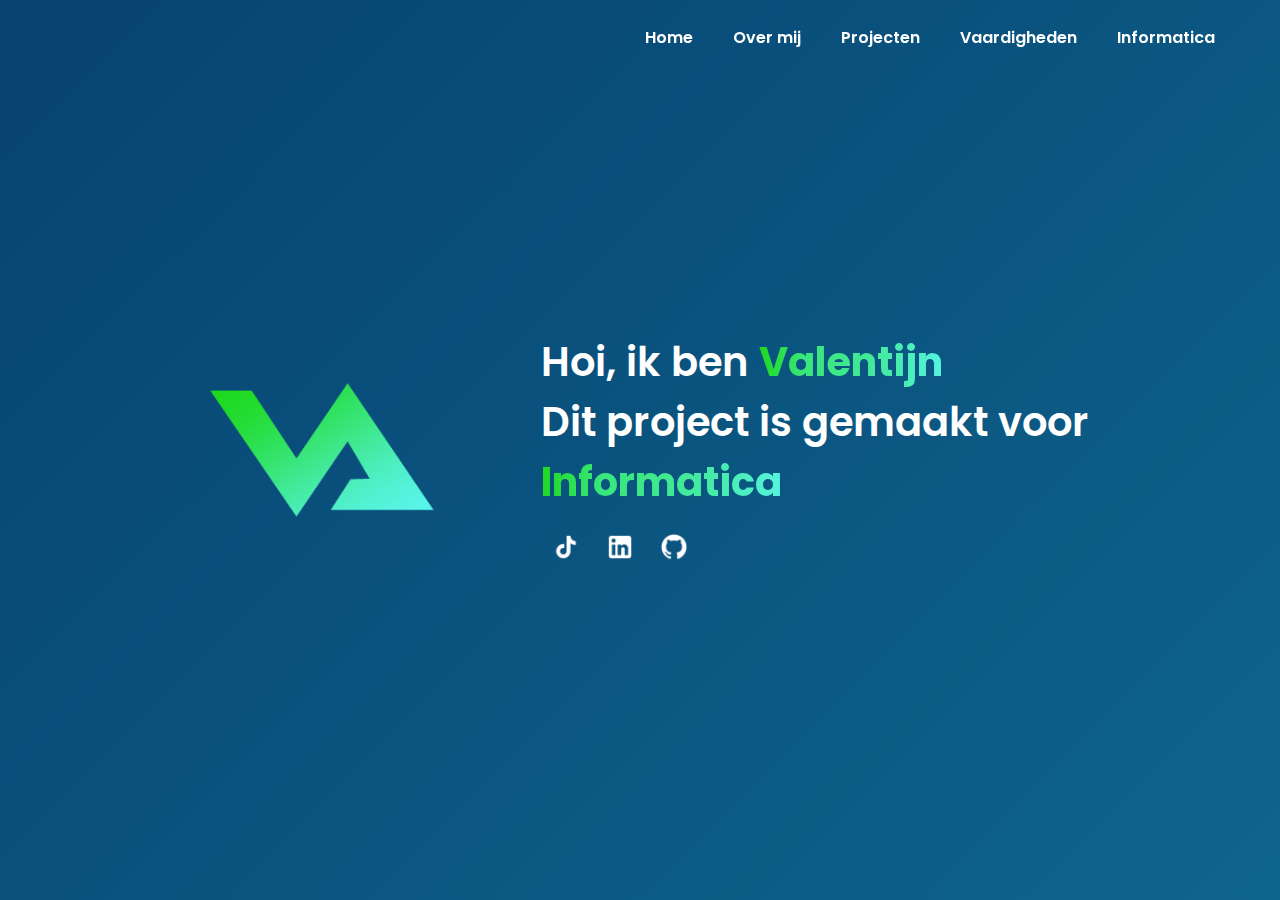
<file: index.html>
<!DOCTYPE html>
<html lang="en">
<head>
    <meta charset="UTF-8">
    <meta name="viewport" content="width=device-width, initial-scale=1.0">
    <meta name="description" content="I am a passionate Web Developer specializing in full stack development. Creating scalable, efficient web applications, always eager for new challenges and growth opportunities.">
    <link rel="icon" href="./images/icon.png" type="image/png">
    <title>Valentijn | Home</title>
    <link href='style.css' rel='stylesheet'>
</head>
<body>
    <nav class="navbar">
        <ul class="nav-links">
            <li><a href="./index.html">Home</a></li>
            <li><a href="./about/index.html">Over mij</a></li>
            <li><a href="./projects/index.html">Projecten</a></li>
            <li><a href="./skills/index.html">Vaardigheden</a></li>
            <li><a href="./info/index.html">Informatica</a></li>
        </ul>
    </nav>
    <section class="home">
        <div id="home" class="container">
            <img class="logo" src="./images/icon.png" alt="" width="100" height="100">
            <div class="text-content">
                <p class="intro">Hoi, ik ben <span class="textgradient">Valentijn</span></p>
                <p class="intro">Dit project is gemaakt voor <br><span class="textgradient">Informatica</span></p>
                    <div class="social-buttons">
                        <a href="https://tiktok.com" target="_blank">
                            <img src="./images/tiktok_icon.png" class="social-icon">
                        </a>
                        <a href="https://linkedin.com" target="_blank">
                            <img src="./images/linkedin_icon.png" class="social-icon">
                        </a>
                        <a href="https://github.com" target="_blank">
                            <img src="./images/github_icon.png" class="social-icon">
                        </a>
                    </div>
            </div>
        </div>
    </section>

</body>
</html>
</file>
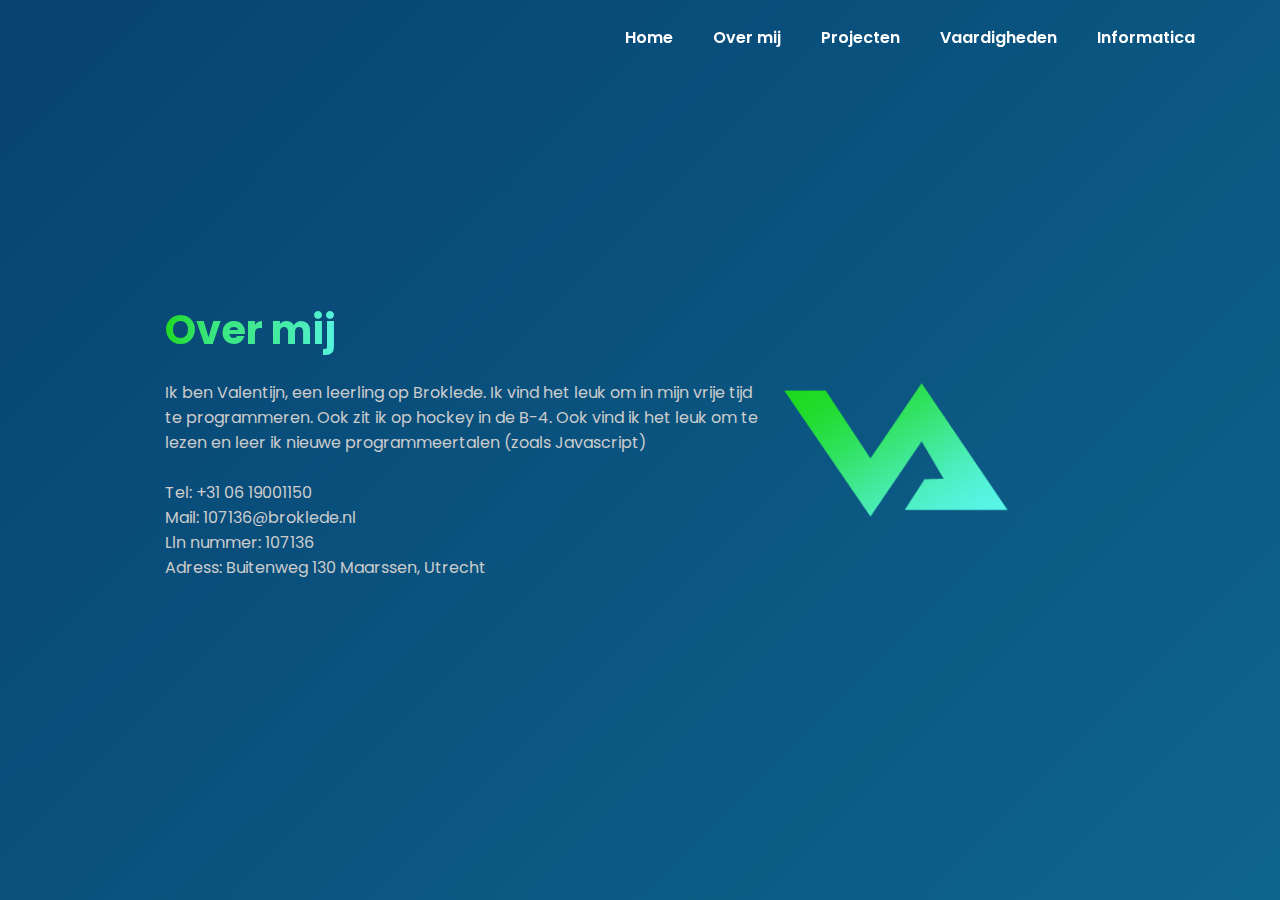
<file: about/index.html>
<!DOCTYPE html>
<html lang="en">
<head>
    <meta charset="UTF-8">
    <meta name="viewport" content="width=device-width, initial-scale=1.0">
    <meta name="description" content="Valentijn is a passionate Web Developer specializing in full stack development. Creating scalable, efficient web applications, always eager for new challenges and growth opportunities.">
    <link rel="icon" href="../images/icon.png" type="image/png">
    <title>Valentijn | Over mij</title>
    <link href='style.css' rel='stylesheet'>
</head>
<body>
    <nav class="navbar">
        <ul class="nav-links">
            <li><a href="../index.html">Home</a></li>
            <li><a href="../about/index.html">Over mij</a></li>
            <li><a href="../projects/index.html">Projecten</a></li>
            <li><a href="../skills/index.html">Vaardigheden</a></li>
            <li><a href="../info/index.html">Informatica</a></li>
        </ul>
    </nav>
    <section class="home">
        <div id="home" class="container">
            <div class="text-content">
                <p class="intro"><span class="textgradient">Over mij</span></p>
                <p class="description">
                    Ik ben Valentijn, een leerling op Broklede. Ik vind het leuk om in mijn vrije tijd te programmeren. Ook zit ik op hockey in de B-4. Ook vind ik het leuk om te lezen en leer ik nieuwe programmeertalen (zoals Javascript)<br><br>
                    Tel: +31 06 19001150<br>
                    Mail: 107136@broklede.nl<br>
                    Lln nummer: 107136<br>
                    Adress: Buitenweg 130 Maarssen, Utrecht<br>
                </p>
            </div>
            <img class="logo" src="../images/icon.png" alt="" width="150" height="150">
        </div>
    </section>
</body>
</html>
</file>
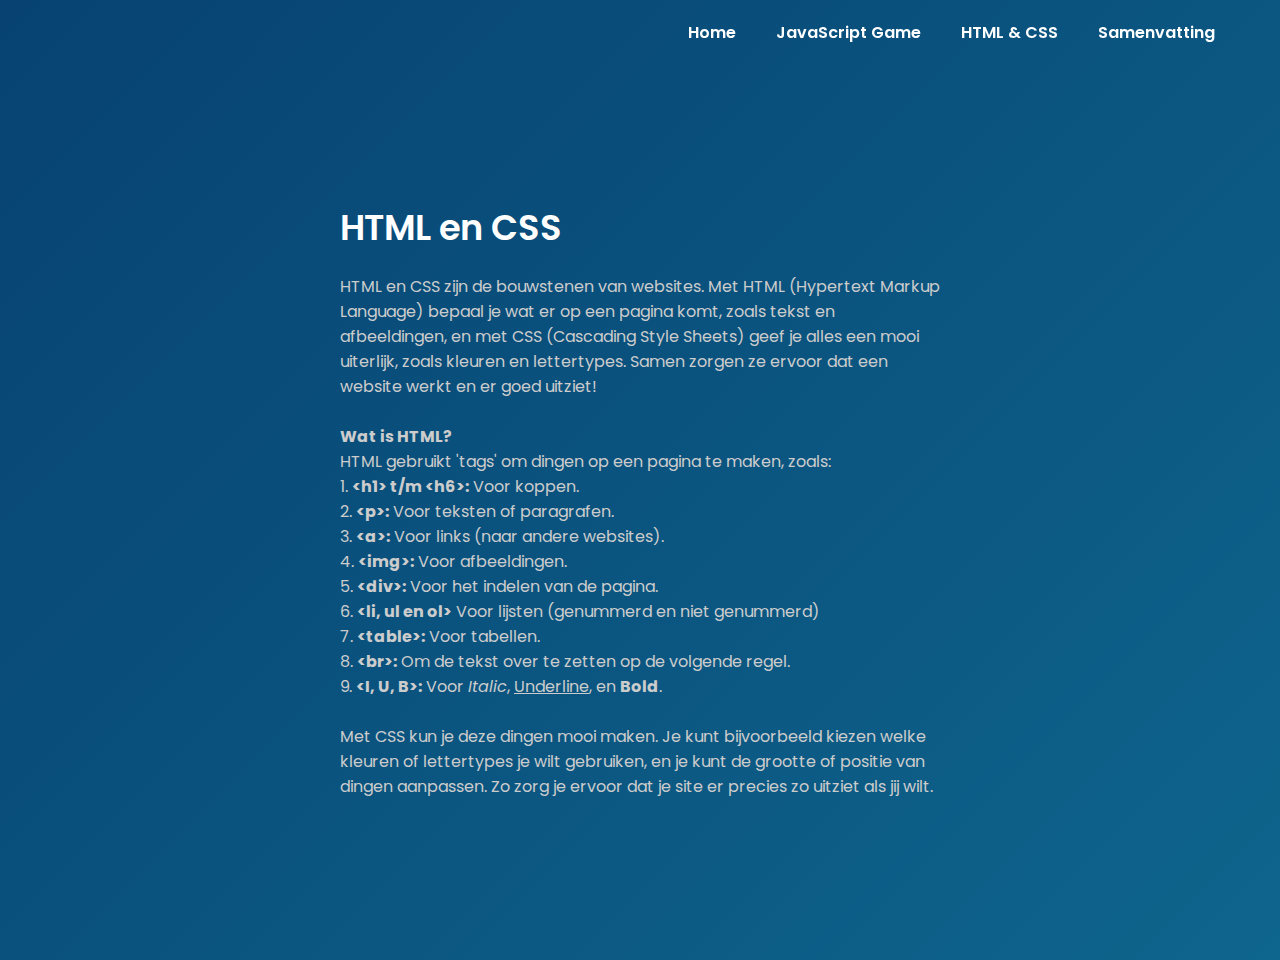
<file: htmlcss/index.html>
<!DOCTYPE html>
<html lang="en">
<head>
    <meta charset="UTF-8">
    <meta name="viewport" content="width=device-width, initial-scale=1.0">
    <meta name="description" content="Valentijn is a passionate Web Developer specializing in full stack development. Creating scalable, efficient web applications, always eager for new challenges and growth opportunities.">
    <link rel="icon" href="../images/icon.png" type="image/png">
    <title>Valentijn | HTML & CSS</title>
    <link href='style.css' rel='stylesheet'>
</head>
<body>
    <nav class="navbar">
        <ul class="nav-links">
            <li><a href="../index.html">Home</a></li>
            <li><a href="../jsgame/index.html">JavaScript Game</a></li>
            <li><a href="../htmlcss/index.html">HTML & CSS</a></li>
            <li><a href="../samenvatting/index.html">Samenvatting</a></li>

        </ul>
    </nav>
    <section id="hoofdstuk3">
        <div class="container">
            <div class="text-content">
                <p class="intro">HTML en CSS</p>
                <p class="description">
                    HTML en CSS zijn de bouwstenen van websites. Met HTML (Hypertext Markup Language) bepaal je wat er op een pagina komt, zoals tekst en afbeeldingen, en met CSS (Cascading Style Sheets) geef je alles een mooi uiterlijk, zoals kleuren en lettertypes. Samen zorgen ze ervoor dat een website werkt en er goed uitziet!<br><br>
                
                    <strong>Wat is HTML?</strong><br>
                    HTML gebruikt 'tags' om dingen op een pagina te maken, zoals:<br>
                    1. <b>&lt;h1&gt; t/m &lt;h6&gt;:</b> Voor koppen.<br>
                    2. <b>&lt;p&gt;:</b> Voor teksten of paragrafen.<br>
                    3. <b>&lt;a&gt;:</b> Voor links (naar andere websites).<br>
                    4. <b>&lt;img&gt;:</b> Voor afbeeldingen.<br>
                    5. <b>&lt;div&gt;:</b> Voor het indelen van de pagina.<br>
                    6. <b>&lt;li, ul en ol&gt;</b> Voor lijsten (genummerd en niet genummerd)<br>
                    7. <b>&lt;table&gt;:</b> Voor tabellen.<br>
                    8. <b>&lt;br&gt;:</b> Om de tekst over te zetten op de volgende regel.<br> 
                    9.  <b>&lt;I, U, B&gt;:</b> Voor <i>Italic</i>, <u>Underline</u>, en <b>Bold</b>.<br><br>               
                
                    Met CSS kun je deze dingen mooi maken. Je kunt bijvoorbeeld kiezen welke kleuren of lettertypes je wilt gebruiken, en je kunt de grootte of positie van dingen aanpassen. Zo zorg je ervoor dat je site er precies zo uitziet als jij wilt.
                </p>
            </div>
        </div>
    </section> 
</body>
</html>
</file>
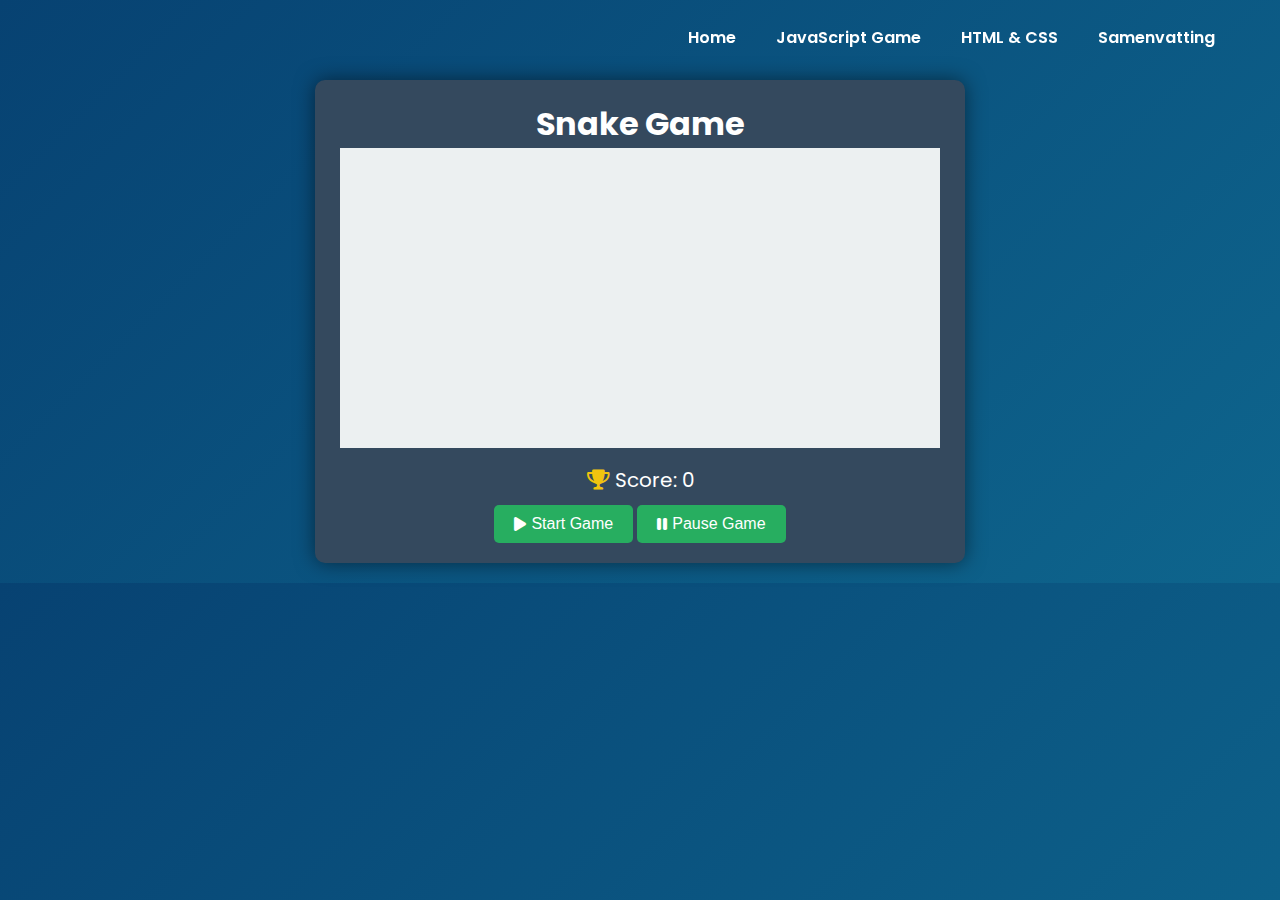
<file: jsgame/index.html>
<!DOCTYPE html>
<html lang="en">
<head>
    <meta charset="UTF-8">
    <meta name="viewport" content="width=device-width, initial-scale=1.0">
    <meta name="description" content="Valentijn is a passionate Web Developer specializing in full stack development. Creating scalable, efficient web applications, always eager for new challenges and growth opportunities.">
    <link rel="icon" href="../images/icon.png" type="image/png">
    <title>Valentijn | Js Game</title>
    <link rel="stylesheet" href="https://cdnjs.cloudflare.com/ajax/libs/font-awesome/6.0.0-beta3/css/all.min.css">
    <link rel="stylesheet" href="style.css">
</head>
<body>
    <nav class="navbar">
        <ul class="nav-links">
            <li><a href="../index.html">Home</a></li>
            <li><a href="../jsgame/index.html">JavaScript Game</a></li>
            <li><a href="../htmlcss/index.html">HTML & CSS</a></li>
            <li><a href="../samenvatting/index.html">Samenvatting</a></li>
        </ul>
    </nav>
    <section class="home">
        <div class="game-container">
            <h1>Snake Game</h1>
            <canvas id="gameCanvas" width="600" height="300"></canvas>
            <div class="score" id="score"><i class="fas fa-trophy"></i> Score: 0</div>
            <div class="pause-message" id="pauseMessage">Game Paused. Press 'P' to resume.</div>
            <button id="startButton"><i class="fas fa-play"></i> Start Game</button>
            <button id="pauseButton"><i class="fas fa-pause"></i> Pause Game</button>
        </div>
    </section>

    <script>
        const canvas = document.getElementById('gameCanvas');
        const ctx = canvas.getContext('2d');
        const scoreDisplay = document.getElementById('score');
        const startButton = document.getElementById('startButton');
        const pauseButton = document.getElementById('pauseButton');
        const pauseMessage = document.getElementById('pauseMessage');

        let snake = [{ x: 10, y: 10 }];
        let direction = { x: 0, y: 0 };
        let food = { x: 0, y: 0 };
        let score = 0;
        let gameInterval;
        let isPaused = false;
        const boxSize = 20;
        const gridWidth = 30; // Number of boxes horizontally
        const gridHeight = 15; // Number of boxes vertically

        function startGame() {
            score = 0;
            snake = [{ x: 10, y: 10 }];
            direction = { x: 0, y: 0 };
            scoreDisplay.innerText = 'Score: ' + score;
            generateFood();
            if (gameInterval) clearInterval(gameInterval);
            gameInterval = setInterval(gameLoop, 200);
            isPaused = false;
            pauseButton.innerHTML = '<i class="fas fa-pause"></i> Pause Game';
            pauseMessage.style.display = 'none';
        }

        function gameLoop() {
            if (!isPaused) {
                ctx.clearRect(0, 0, canvas.width, canvas.height);
                drawFood();
                moveSnake();
                drawSnake();
                checkCollision();
            }
        }

        function drawSnake() {
            ctx.fillStyle = '#e67e22';
            ctx.fillRect(snake[0].x * boxSize, snake[0].y * boxSize, boxSize, boxSize);
            ctx.fillStyle = '#2ecc71';
            snake.slice(1).forEach(segment => {
                ctx.fillRect(segment.x * boxSize, segment.y * boxSize, boxSize, boxSize);
            });
        }

        function moveSnake() {
            const head = { x: snake[0].x + direction.x, y: snake[0].y + direction.y };
            snake.unshift(head);

            if (head.x === food.x && head.y === food.y) {
                score++;
                scoreDisplay.innerText = 'Score: ' + score;
                generateFood();
            } else {
                snake.pop();
            }
        }

        function generateFood() {
            food.x = Math.floor(Math.random() * gridWidth);
            food.y = Math.floor(Math.random() * gridHeight);
        }

        function drawFood() {
            ctx.fillStyle = '#e74c3c';
            ctx.fillRect(food.x * boxSize, food.y * boxSize, boxSize, boxSize);
        }

        function checkCollision() {
            const head = snake[0];

            if (head.x < 0 || head.x >= gridWidth || head.y < 0 || head.y >= gridHeight) {
                endGame();
            }

            for (let i = 1; i < snake.length; i++) {
                if (head.x === snake[i].x && head.y === snake[i].y) {
                    endGame();
                }
            }
        }

        function pauseGame() {
            if (isPaused) {
                gameInterval = setInterval(gameLoop, 200);
                isPaused = false;
                pauseButton.innerHTML = '<i class="fas fa-pause"></i> Pause Game';
                pauseMessage.style.display = 'none';
            } else {
                clearInterval(gameInterval);
                isPaused = true;
                pauseButton.innerHTML = '<i class="fas fa-play"></i> Resume Game';
                pauseMessage.style.display = 'block';
            }
        }

        function endGame() {
            clearInterval(gameInterval);
            alert('Game Over! Your score was: ' + score);
        }

        document.addEventListener('keydown', (event) => {
            switch (event.key) {
                case 'ArrowUp':
                    if (direction.y === 0) direction = { x: 0, y: -1 };
                    break;
                case 'ArrowDown':
                    if (direction.y === 0) direction = { x: 0, y: 1 };
                    break;
                case 'ArrowLeft':
                    if (direction.x === 0) direction = { x: -1, y: 0 };
                    break;
                case 'ArrowRight':
                    if (direction.x === 0) direction = { x: 1, y: 0 };
                    break;
                case 'p':
                case 'P':
                    pauseGame();
                    break;
            }
        });

        startButton.addEventListener('click', startGame);
        pauseButton.addEventListener('click', pauseGame);
    </script>
</body>
</html>
</file>
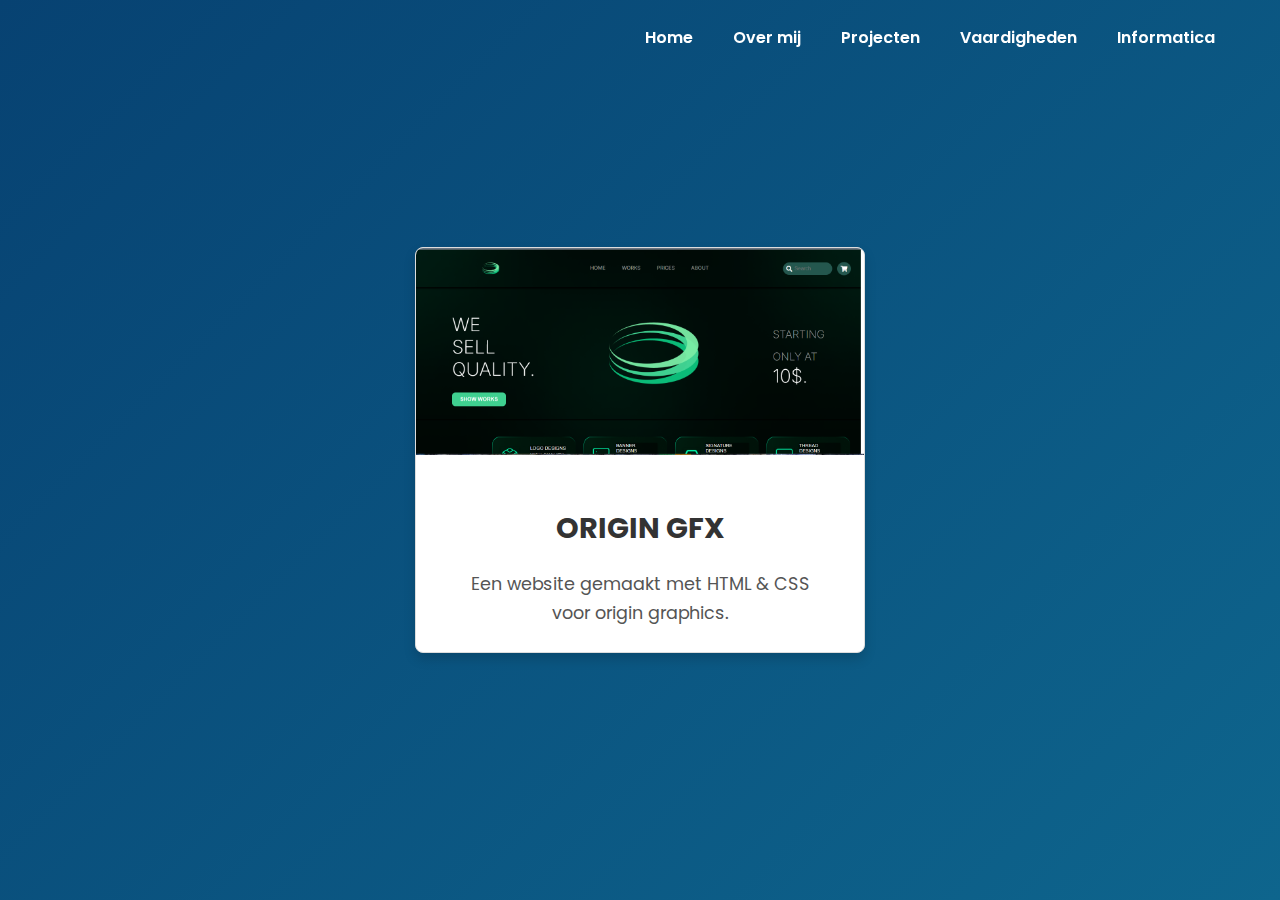
<file: projects/index.html>
<!DOCTYPE html>
<html lang="en">
<head>
    <meta charset="UTF-8">
    <meta name="viewport" content="width=device-width, initial-scale=1.0">
    <meta name="description" content="Valentijn is a passionate Web Developer specializing in full stack development. Creating scalable, efficient web applications, always eager for new challenges and growth opportunities.">
    <link rel="icon" href="../images/icon.png" type="image/png">
    <title>Valentijn | Projects</title>
    <link href='style.css' rel='stylesheet'>
</head>
<body>
    <nav class="navbar">
        <ul class="nav-links">
            <li><a href="../index.html">Home</a></li>
            <li><a href="../about/index.html">Over mij</a></li>
            <li><a href="../projects/index.html">Projecten</a></li>
            <li><a href="../skills/index.html">Vaardigheden</a></li>
            <li><a href="../info/index.html">Informatica</a></li>
        </ul>
    </nav>
    <section class="home">
        <div id="home" class="container">
            <div class="text-content">
                <div class="project-card">
                    <img src="../images/web.png" class="project-image">
                    <div class="project-info">
                        <h3 class="project-title">ORIGIN GFX</h3>
                        <p class="project-description">Een website gemaakt met HTML & CSS voor origin graphics.</p>

                    </div>
                </div>
            </div>
        </div>
    </section>
</body>
</html>
</file>
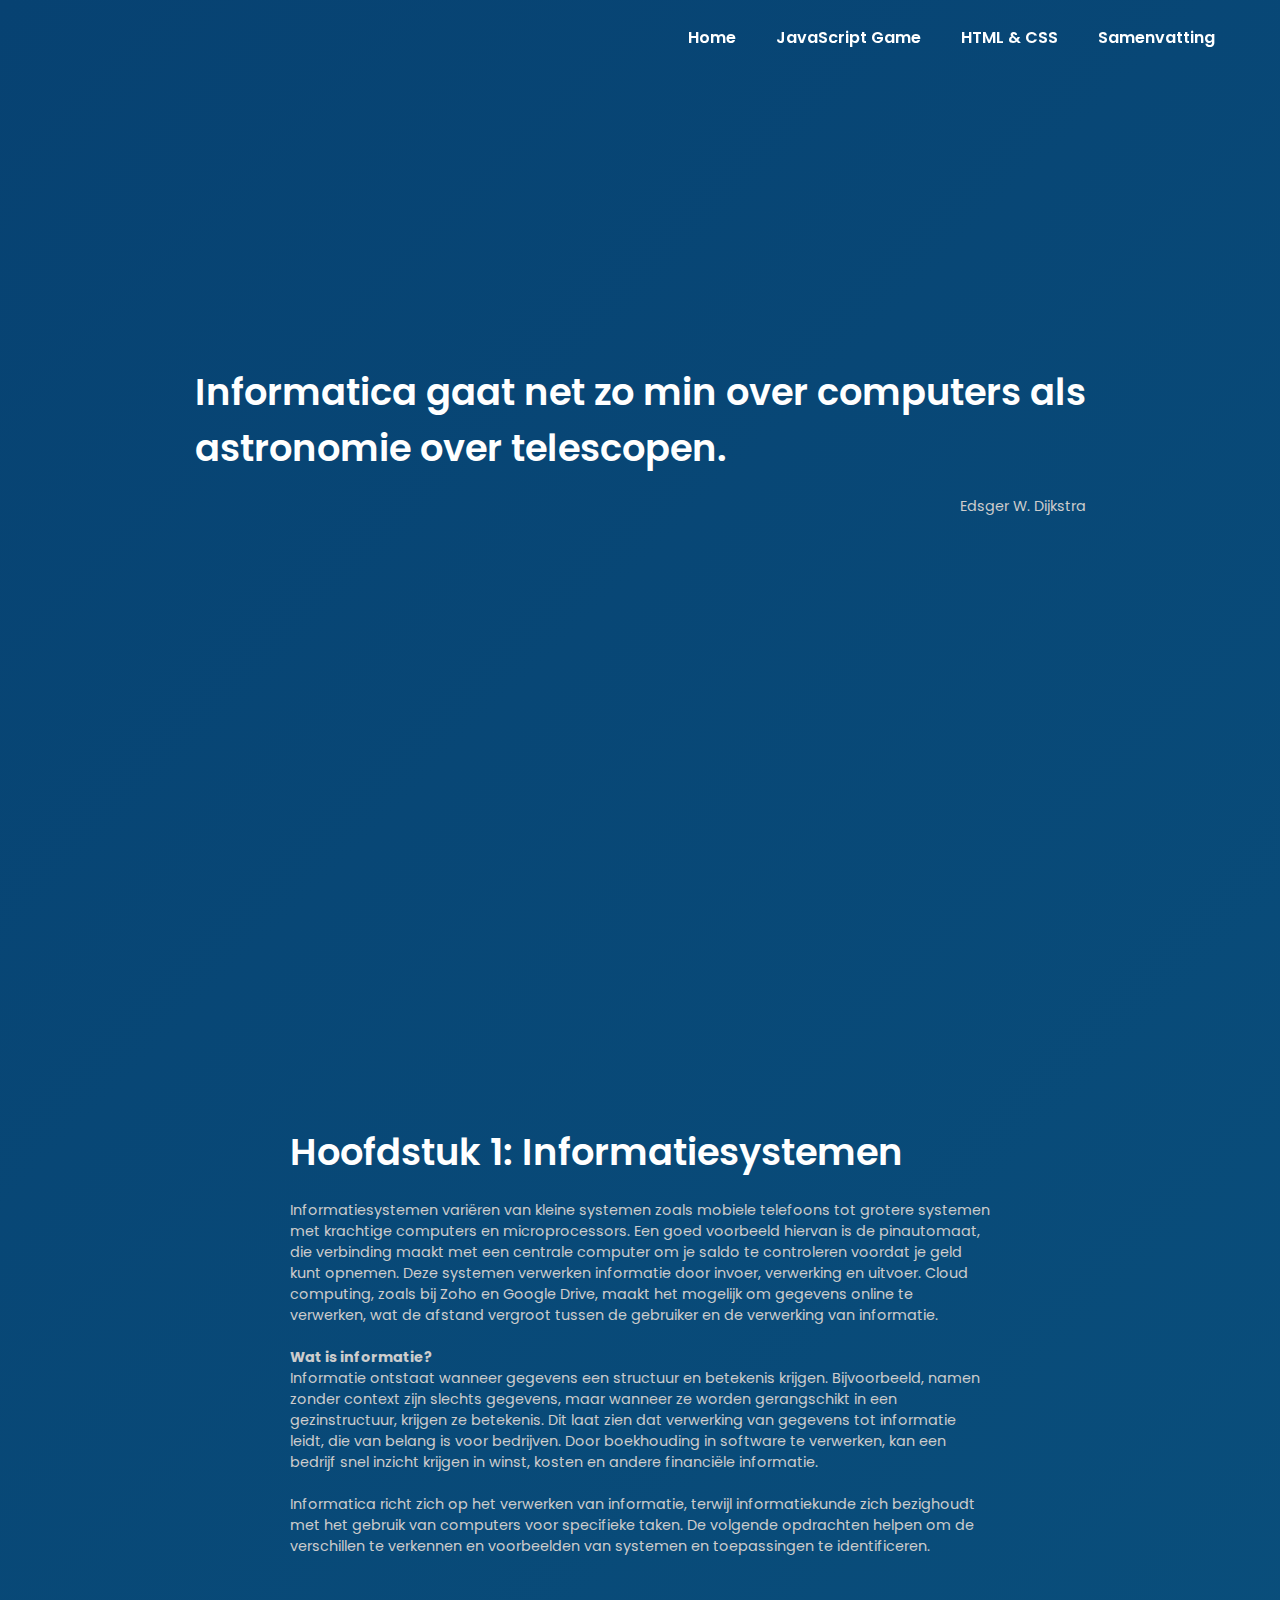
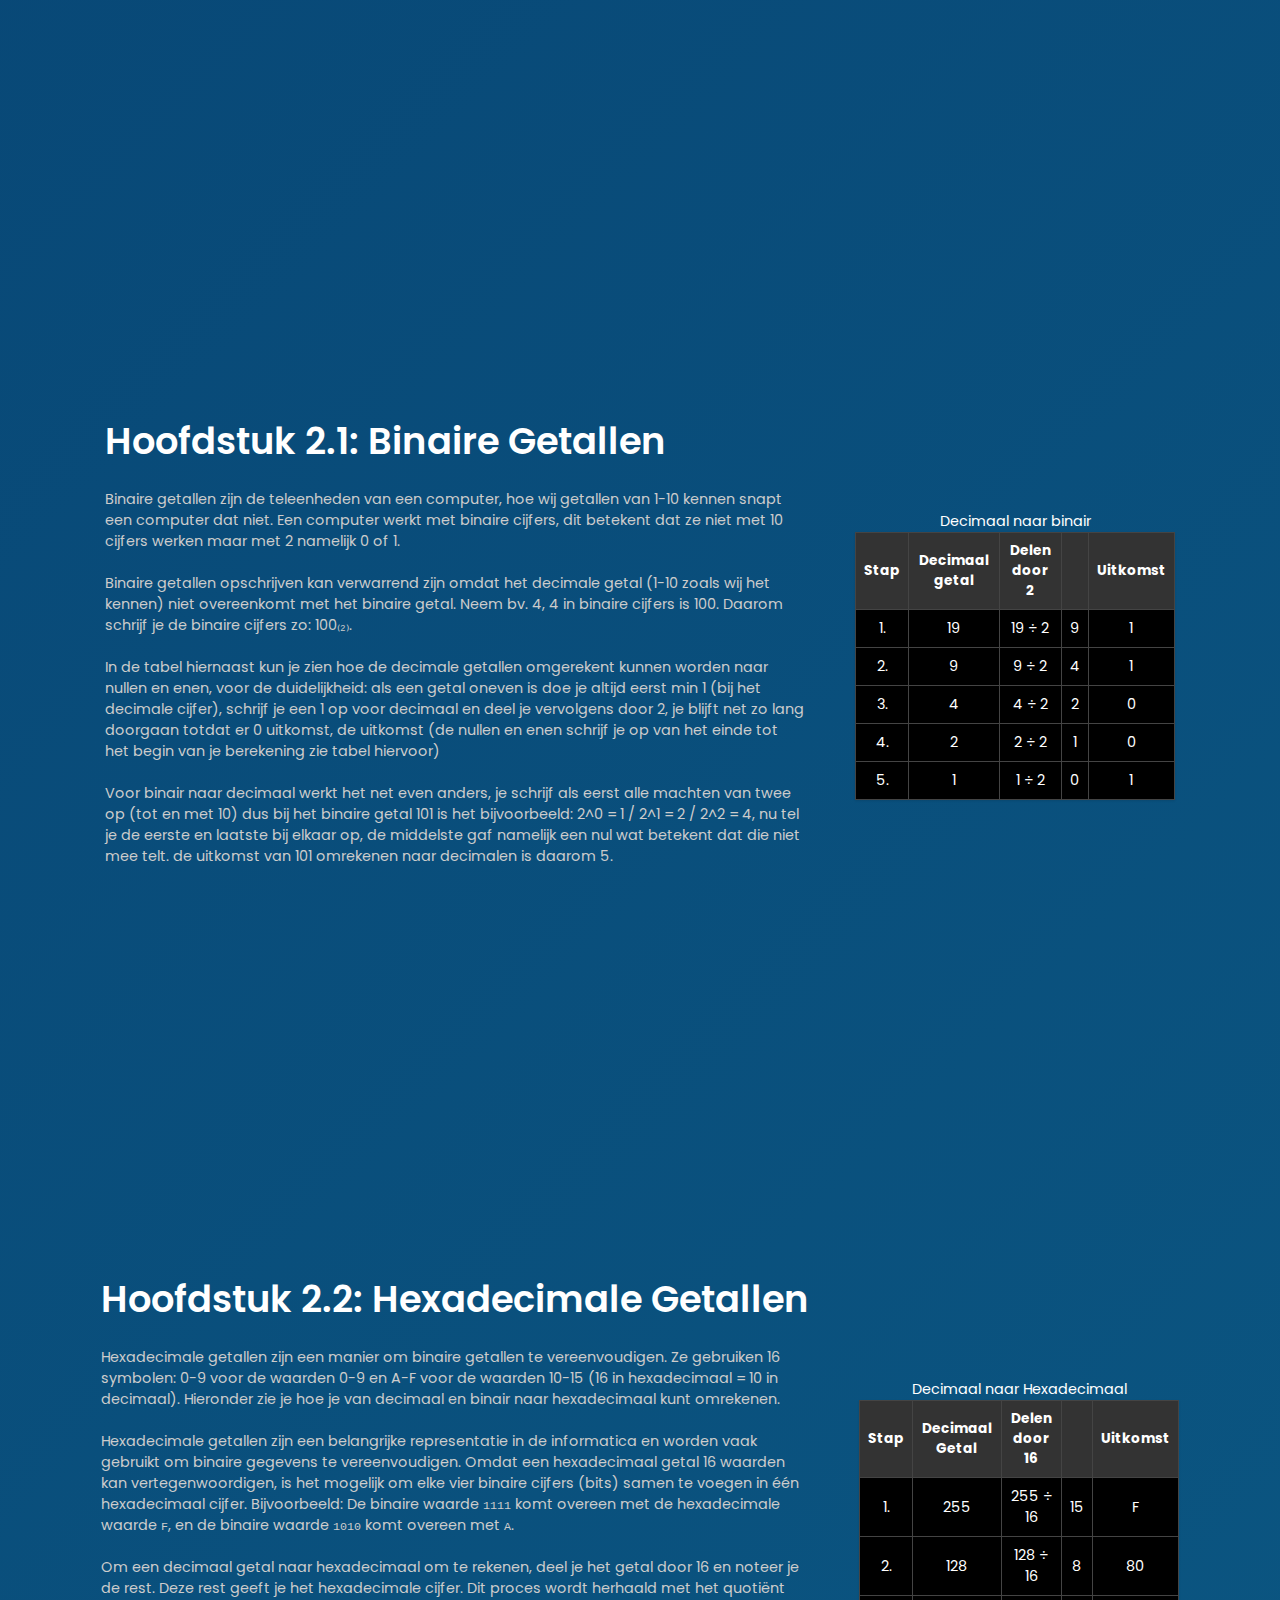
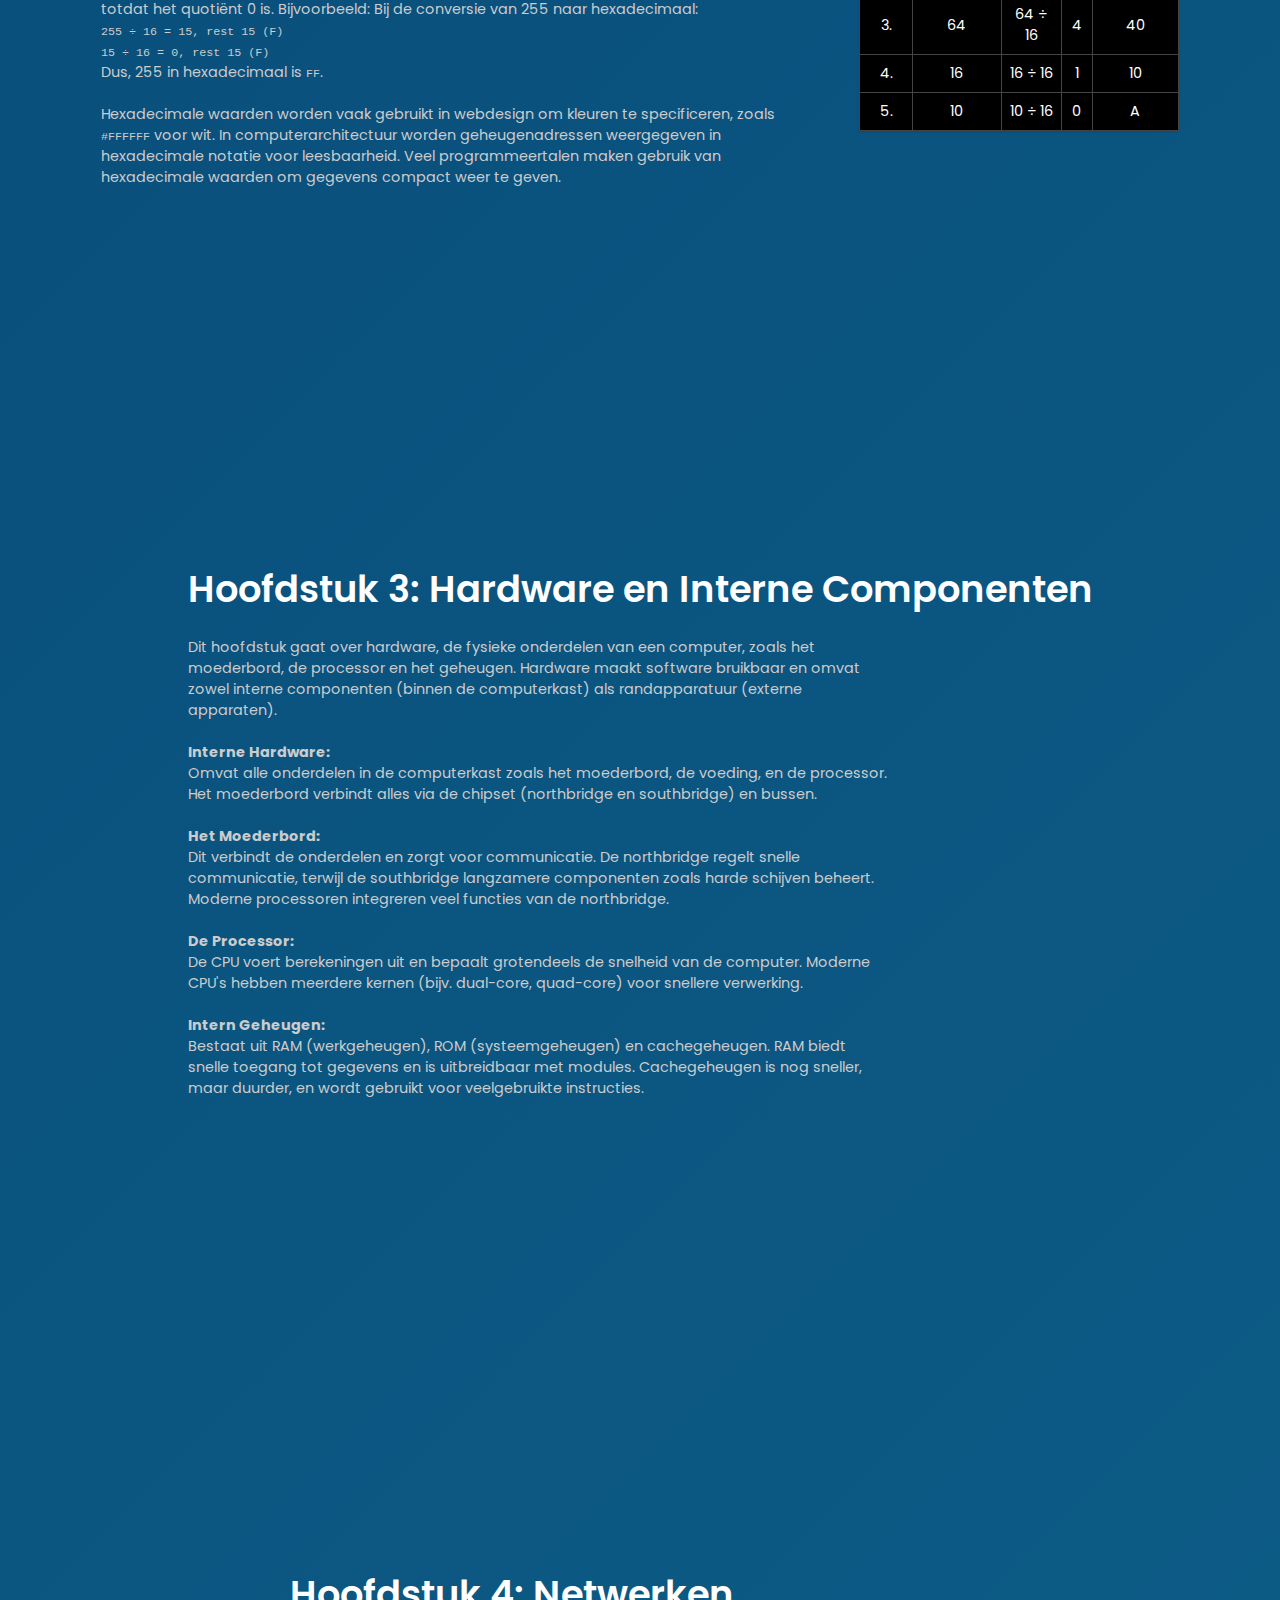
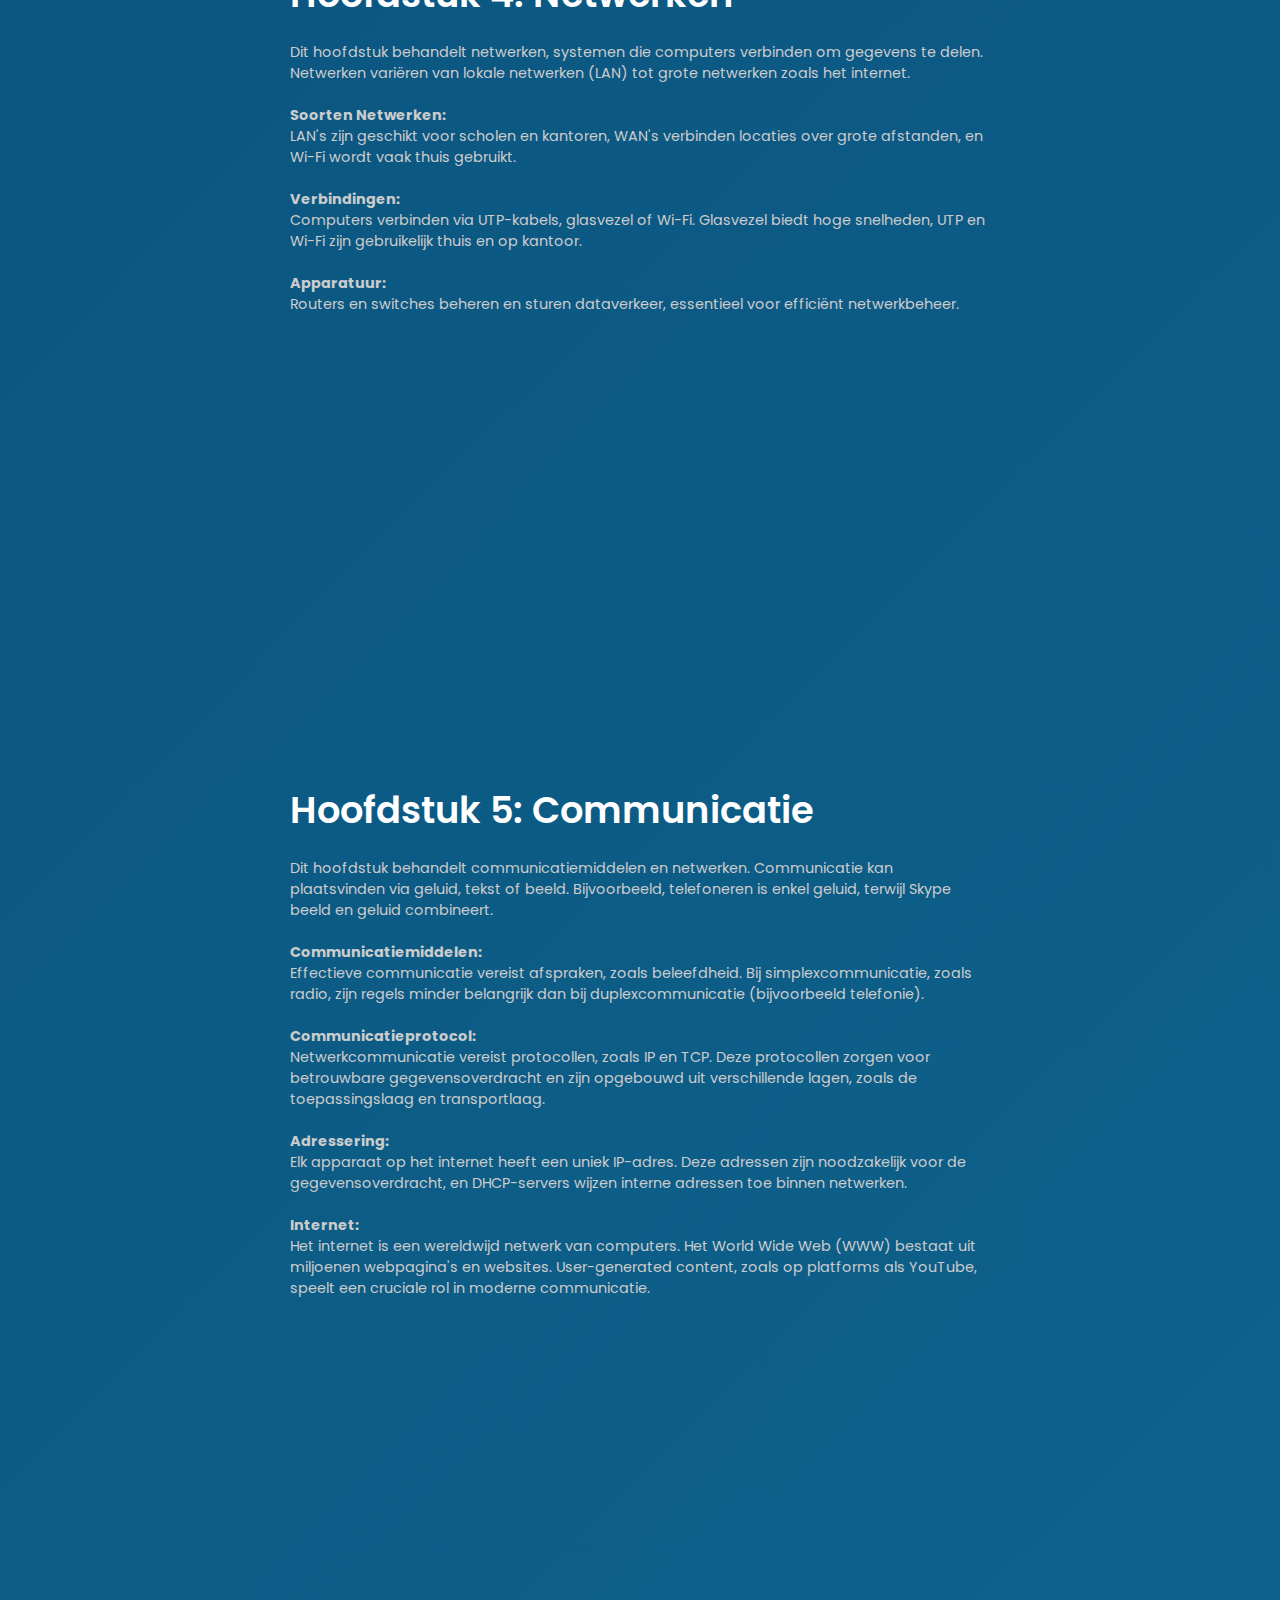
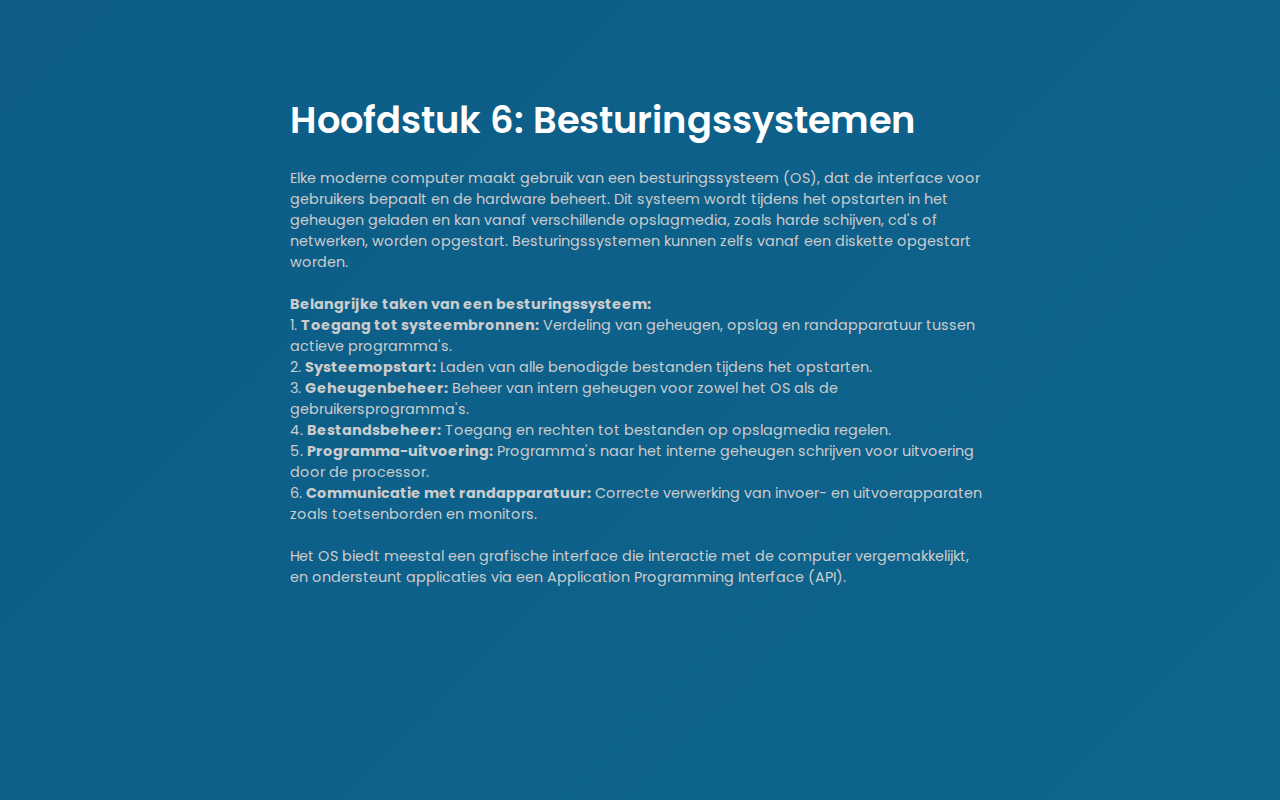
<file: samenvatting/index.html>
<!DOCTYPE html>
<html lang="en">
<head>
    <meta charset="UTF-8">
    <meta name="viewport" content="width=device-width, initial-scale=1.0">
    <meta name="description" content="Valentijn is a passionate Web Developer specializing in full stack development. Creating scalable, efficient web applications, always eager for new challenges and growth opportunities.">
    <link rel="icon" href="../images/icon.png" type="image/png">
    <title>Valentijn | Samenvatting</title>
    <link href='style.css' rel='stylesheet'>
</head>
<body>
    <nav class="navbar">
        <ul class="nav-links">
            <li><a href="../index.html">Home</a></li>
            <li><a href="../jsgame/index.html">JavaScript Game</a></li>
            <li><a href="../htmlcss/index.html">HTML & CSS</a></li>
            <li><a href="../samenvatting/index.html">Samenvatting</a></li>
        </ul>
    </nav>
    <section class="home">
        <div id="home" class="container">
            <div class="text-content">
                <p class="intro"><span class="textgradient">Informatica gaat net zo min over computers als<br> astronomie over telescopen.</span></p>
                <p class="description2">Edsger W. Dijkstra</p>
            </div>
        </div>
    </section>

    <section id="hoofdstuk1">
        <div class="container">
            <div class="text-content">
                <p class="intro">Hoofdstuk 1: Informatiesystemen</p>
                <p class="description">
                    Informatiesystemen variëren van kleine systemen zoals mobiele telefoons tot grotere systemen met krachtige computers en microprocessors. Een goed voorbeeld hiervan is de pinautomaat, die verbinding maakt met een centrale computer om je saldo te controleren voordat je geld kunt opnemen. Deze systemen verwerken informatie door invoer, verwerking en uitvoer. Cloud computing, zoals bij Zoho en Google Drive, maakt het mogelijk om gegevens online te verwerken, wat de afstand vergroot tussen de gebruiker en de verwerking van informatie.<br><br>
    
                    <strong>Wat is informatie?</strong><br>
                    Informatie ontstaat wanneer gegevens een structuur en betekenis krijgen. Bijvoorbeeld, namen zonder context zijn slechts gegevens, maar wanneer ze worden gerangschikt in een gezinstructuur, krijgen ze betekenis. Dit laat zien dat verwerking van gegevens tot informatie leidt, die van belang is voor bedrijven. Door boekhouding in software te verwerken, kan een bedrijf snel inzicht krijgen in winst, kosten en andere financiële informatie.<br><br>
    
                    Informatica richt zich op het verwerken van informatie, terwijl informatiekunde zich bezighoudt met het gebruik van computers voor specifieke taken. De volgende opdrachten helpen om de verschillen te verkennen en voorbeelden van systemen en toepassingen te identificeren.
                </p>
            </div>
        </div>
    </section>

    <section id="hoofdstuk2">
        <div class="container">
            <div class="text-content">
                <p class="intro">Hoofdstuk 2.1: Binaire Getallen</p>

                <p class="description">
                    Binaire getallen zijn de teleenheden van een computer, hoe wij getallen van 1-10 kennen snapt een computer dat niet. Een computer werkt met binaire cijfers, dit betekent dat ze niet met 10 cijfers werken maar met 2 namelijk 0 of 1.<br><br>
                    Binaire getallen opschrijven kan verwarrend zijn omdat het decimale getal (1-10 zoals wij het kennen) niet overeenkomt met het binaire getal. Neem bv. 4, 4 in binaire cijfers is 100. Daarom schrijf je de binaire cijfers zo: 100₍₂₎.<br><br>
                    In de tabel hiernaast kun je zien hoe de decimale getallen omgerekent kunnen worden naar nullen en enen, voor de duidelijkheid: als een getal oneven is doe je altijd eerst min 1 (bij het decimale cijfer), schrijf je een 1 op voor decimaal en deel je vervolgens door 2, je blijft net zo lang doorgaan totdat er 0 uitkomst, de uitkomst (de nullen en enen schrijf je op van het einde tot het begin van je berekening zie tabel hiervoor)<br><br>
                    Voor binair naar decimaal werkt het net even anders, je schrijf als eerst alle machten van twee op (tot en met 10) dus bij het binaire getal 101 is het bijvoorbeeld: 2^0 = 1 / 2^1 = 2 / 2^2 = 4, nu tel je de eerste en laatste bij elkaar op, de middelste gaf namelijk een nul wat betekent dat die niet mee telt. de uitkomst van 101 omrekenen naar decimalen is daarom 5.
                </p>
            </div>
                <table>
                    <caption>Decimaal naar binair</caption>
                    <thead>
                        <tr>
                            <th>Stap</th>
                            <th>Decimaal getal</th>
                            <th>Delen door 2</th>
                            <th></th>
                            <th>Uitkomst</th>
                        </tr>
                    </thead>
                    <tbody>
                        <tr>
                            <td>1.</td>
                            <td>19</td>
                            <td>19 ÷ 2</td>
                            <td>9</td>
                            <td>1</td>
                        </tr>
                        <tr>
                            <td>2.</td>
                            <td>9</td>
                            <td>9 ÷ 2</td>
                            <td>4</td>
                            <td>1</td>
                        </tr>
                        <tr>
                            <td>3.</td>
                            <td>4</td>
                            <td>4 ÷ 2</td>
                            <td>2</td>
                            <td>0</td>
                        </tr>
                        <tr>
                            <td>4.</td>
                            <td>2</td>
                            <td>2 ÷ 2</td>
                            <td>1</td>
                            <td>0</td>
                        </tr>
                        <tr>
                            <td>5.</td>
                            <td>1</td>
                            <td>1 ÷ 2</td>
                            <td>0</td>
                            <td>1</td>
                        </tr>
                    </tbody>
                </table>
            </div>
        </section>

        <section id="hoofdstuk2.2">
            <div class="container">
                <div class="text-content">
                    <p class="intro">Hoofdstuk 2.2: Hexadecimale Getallen</p>
                    <p class="description">
                        Hexadecimale getallen zijn een manier om binaire getallen te vereenvoudigen. Ze gebruiken 16 symbolen: 0-9 voor de waarden 0-9 en A-F voor de waarden 10-15 (16 in hexadecimaal = 10 in decimaal). Hieronder zie je hoe je van decimaal en binair naar hexadecimaal kunt omrekenen.<br><br>
                        Hexadecimale getallen zijn een belangrijke representatie in de informatica en worden vaak gebruikt om binaire gegevens te vereenvoudigen. Omdat een hexadecimaal getal 16 waarden kan vertegenwoordigen, is het mogelijk om elke vier binaire cijfers (bits) samen te voegen in één hexadecimaal cijfer. Bijvoorbeeld: De binaire waarde <code>1111</code> komt overeen met de hexadecimale waarde <code>F</code>, en de binaire waarde <code>1010</code> komt overeen met <code>A</code>.<br><br>
                        Om een decimaal getal naar hexadecimaal om te rekenen, deel je het getal door 16 en noteer je de rest. Deze rest geeft je het hexadecimale cijfer. Dit proces wordt herhaald met het quotiënt totdat het quotiënt 0 is. Bijvoorbeeld: Bij de conversie van 255 naar hexadecimaal: <br>
                        <code>255 ÷ 16 = 15, rest 15 (F)<br>
                        15 ÷ 16 = 0, rest 15 (F)</code><br>
                        Dus, 255 in hexadecimaal is <code>FF</code>.<br><br>
                        Hexadecimale waarden worden vaak gebruikt in webdesign om kleuren te specificeren, zoals <code>#FFFFFF</code> voor wit. In computerarchitectuur worden geheugenadressen weergegeven in hexadecimale notatie voor leesbaarheid. Veel programmeertalen maken gebruik van hexadecimale waarden om gegevens compact weer te geven.<br><br>
                    </p>
                </div>
                <table>
                    <caption>Decimaal naar Hexadecimaal</caption>
                    <thead>
                        <tr>
                            <th>Stap</th>
                            <th>Decimaal Getal</th>
                            <th>Delen door 16</th>
                            <th></th>
                            <th>Uitkomst</th>
                        </tr>
                    </thead>
                    <tbody>
                        <tr>
                            <td>1.</td>
                            <td>255</td>
                            <td>255 ÷ 16</td>
                            <td>15</td>
                            <td>F</td>
                        </tr>
                        <tr>
                            <td>2.</td>
                            <td>128</td>
                            <td>128 ÷ 16</td>
                            <td>8</td>
                            <td>80</td>
                        </tr>
                        <tr>
                            <td>3.</td>
                            <td>64</td>
                            <td>64 ÷ 16</td>
                            <td>4</td>
                            <td>40</td>
                        </tr>
                        <tr>
                            <td>4.</td>
                            <td>16</td>
                            <td>16 ÷ 16</td>
                            <td>1</td>
                            <td>10</td>
                        </tr>
                        <tr>
                            <td>5.</td>
                            <td>10</td>
                            <td>10 ÷ 16</td>
                            <td>0</td>
                            <td>A</td>
                        </tr>
                    </tbody>
                </table>
            </div>
        </section>

        <section id="hoofdstuk3">
            <div class="container">
                <div class="text-content">
                    <p class="intro">Hoofdstuk 3: Hardware en Interne Componenten</p>
                    <p class="description">
                        Dit hoofdstuk gaat over hardware, de fysieke onderdelen van een computer, zoals het moederbord, de processor en het geheugen. Hardware maakt software bruikbaar en omvat zowel interne componenten (binnen de computerkast) als randapparatuur (externe apparaten).<br><br>
                        
                        <strong>Interne Hardware:</strong><br>
                        Omvat alle onderdelen in de computerkast zoals het moederbord, de voeding, en de processor. Het moederbord verbindt alles via de chipset (northbridge en southbridge) en bussen.<br><br>
                        
                        <strong>Het Moederbord:</strong><br>
                        Dit verbindt de onderdelen en zorgt voor communicatie. De northbridge regelt snelle communicatie, terwijl de southbridge langzamere componenten zoals harde schijven beheert. Moderne processoren integreren veel functies van de northbridge.<br><br>
                        
                        <strong>De Processor:</strong><br>
                        De CPU voert berekeningen uit en bepaalt grotendeels de snelheid van de computer. Moderne CPU's hebben meerdere kernen (bijv. dual-core, quad-core) voor snellere verwerking.<br><br>
                        
                        <strong>Intern Geheugen:</strong><br>
                        Bestaat uit RAM (werkgeheugen), ROM (systeemgeheugen) en cachegeheugen. RAM biedt snelle toegang tot gegevens en is uitbreidbaar met modules. Cachegeheugen is nog sneller, maar duurder, en wordt gebruikt voor veelgebruikte instructies.<br><br>
                    </p>
                </div>
            </div>
        </section>
        
        <section id="hoofdstuk4">
            <div class="container">
                <div class="text-content">
                    <p class="intro">Hoofdstuk 4: Netwerken</p>
                    <p class="description">
                        Dit hoofdstuk behandelt netwerken, systemen die computers verbinden om gegevens te delen. Netwerken variëren van lokale netwerken (LAN) tot grote netwerken zoals het internet.<br><br>
                        
                        <strong>Soorten Netwerken:</strong><br>
                        LAN's zijn geschikt voor scholen en kantoren, WAN's verbinden locaties over grote afstanden, en Wi-Fi wordt vaak thuis gebruikt.<br><br>
                        
                        <strong>Verbindingen:</strong><br>
                        Computers verbinden via UTP-kabels, glasvezel of Wi-Fi. Glasvezel biedt hoge snelheden, UTP en Wi-Fi zijn gebruikelijk thuis en op kantoor.<br><br>
                        
                        <strong>Apparatuur:</strong><br>
                        Routers en switches beheren en sturen dataverkeer, essentieel voor efficiënt netwerkbeheer.
                    </p>
                </div>
            </div>
        </section>
        
        <section id="hoofdstuk5">
            <div class="container">
                <div class="text-content">
                    <p class="intro">Hoofdstuk 5: Communicatie</p>
                    <p class="description">
                        Dit hoofdstuk behandelt communicatiemiddelen en netwerken. Communicatie kan plaatsvinden via geluid, tekst of beeld. Bijvoorbeeld, telefoneren is enkel geluid, terwijl Skype beeld en geluid combineert.<br><br>
                        
                        <strong>Communicatiemiddelen:</strong><br>
                        Effectieve communicatie vereist afspraken, zoals beleefdheid. Bij simplexcommunicatie, zoals radio, zijn regels minder belangrijk dan bij duplexcommunicatie (bijvoorbeeld telefonie).<br><br>
                        
                        <strong>Communicatieprotocol:</strong><br>
                        Netwerkcommunicatie vereist protocollen, zoals IP en TCP. Deze protocollen zorgen voor betrouwbare gegevensoverdracht en zijn opgebouwd uit verschillende lagen, zoals de toepassingslaag en transportlaag.<br><br>
                        
                        <strong>Adressering:</strong><br>
                        Elk apparaat op het internet heeft een uniek IP-adres. Deze adressen zijn noodzakelijk voor de gegevensoverdracht, en DHCP-servers wijzen interne adressen toe binnen netwerken.<br><br>
                        
                        <strong>Internet:</strong><br>
                        Het internet is een wereldwijd netwerk van computers. Het World Wide Web (WWW) bestaat uit miljoenen webpagina's en websites. User-generated content, zoals op platforms als YouTube, speelt een cruciale rol in moderne communicatie.
                    </p>
                </div>
            </div>
        </section>

        <section id="hoofdstuk6">
            <div class="container">
                <div class="text-content">
                    <p class="intro">Hoofdstuk 6: Besturingssystemen</p>
                    <p class="description">
                        Elke moderne computer maakt gebruik van een besturingssysteem (OS), dat de interface voor gebruikers bepaalt en de hardware beheert. Dit systeem wordt tijdens het opstarten in het geheugen geladen en kan vanaf verschillende opslagmedia, zoals harde schijven, cd's of netwerken, worden opgestart. Besturingssystemen kunnen zelfs vanaf een diskette opgestart worden.<br><br>
                        
                        <strong>Belangrijke taken van een besturingssysteem:</strong><br>
                        1. <b>Toegang tot systeembronnen:</b> Verdeling van geheugen, opslag en randapparatuur tussen actieve programma's.<br>
                        2. <b>Systeemopstart:</b> Laden van alle benodigde bestanden tijdens het opstarten.<br>
                        3. <b>Geheugenbeheer:</b> Beheer van intern geheugen voor zowel het OS als de gebruikersprogramma's.<br>
                        4. <b>Bestandsbeheer:</b> Toegang en rechten tot bestanden op opslagmedia regelen.<br>
                        5. <b>Programma-uitvoering:</b> Programma's naar het interne geheugen schrijven voor uitvoering door de processor.<br>
                        6. <b>Communicatie met randapparatuur:</b> Correcte verwerking van invoer- en uitvoerapparaten zoals toetsenborden en monitors.<br><br>
                        
                        Het OS biedt meestal een grafische interface die interactie met de computer vergemakkelijkt, en ondersteunt applicaties via een Application Programming Interface (API).
                    </p>
                </div>
            </div>
        </section>
</body>
</html>
</file>
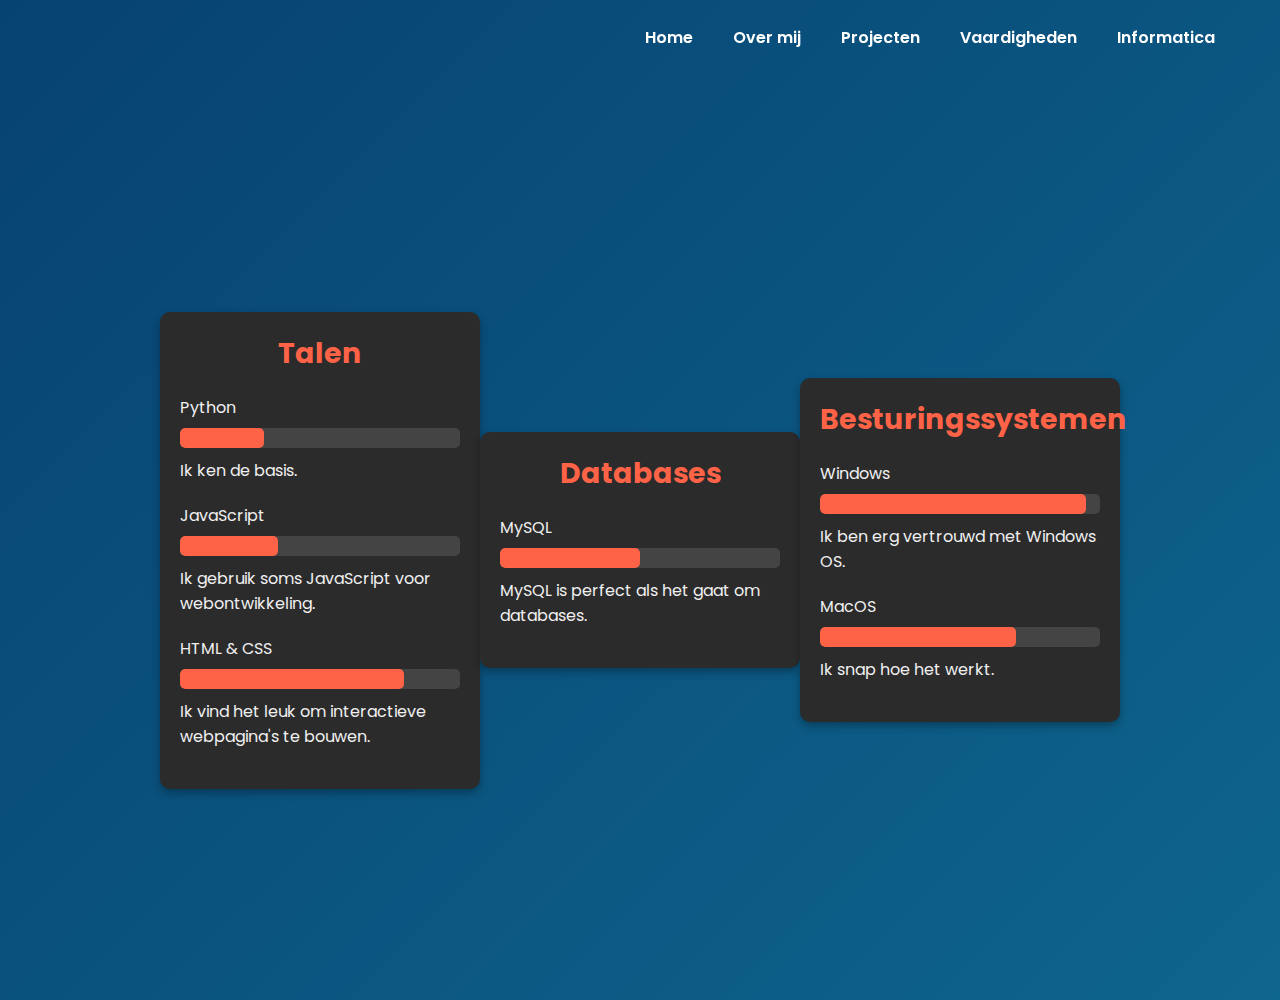
<file: skills/index.html>
<!DOCTYPE html>
<html lang="en">
<head>
    <meta charset="UTF-8">
    <meta name="viewport" content="width=device-width, initial-scale=1.0">
    <meta name="description" content="Valentijn is een gepassioneerde webontwikkelaar gespecialiseerd in full-stack ontwikkeling. Hij creëert schaalbare, efficiënte webapplicaties en is altijd op zoek naar nieuwe uitdagingen en groeimogelijkheden.">
    <link rel="icon" href="../images/icon.png" type="image/png">
    <title>Valentijn | Vaardigheden</title>
    <link href="style.css" rel="stylesheet">
    <link rel="stylesheet" href="https://cdnjs.cloudflare.com/ajax/libs/font-awesome/5.15.3/css/all.min.css">
</head>
<body>
    <nav class="navbar">
        <ul class="nav-links">
            <li><a href="../index.html">Home</a></li>
            <li><a href="../about/index.html">Over mij</a></li>
            <li><a href="../projects/index.html">Projecten</a></li>
            <li><a href="../skills/index.html">Vaardigheden</a></li>
            <li><a href="../info/index.html">Informatica</a></li>
        </ul>
    </nav>
    <section class="skills-container">
        <div class="container">
            <div class="card">
                <h2>Talen</h2>
                <div class="skill">
                    <p>Python</p>
                    <div class="progress-bar">
                        <span style="width: 30%;" data-percent="30%"></span>
                    </div>
                    <p>Ik ken de basis.</p>
                </div>
                <div class="skill">
                    <p>JavaScript</p>
                    <div class="progress-bar">
                        <span style="width: 35%;" data-percent="35%"></span>
                    </div>
                    <p>Ik gebruik soms JavaScript voor webontwikkeling.</p>
                </div>
                <div class="skill">
                    <p>HTML & CSS</p>
                    <div class="progress-bar">
                        <span style="width: 80%;" data-percent="80%"></span>
                    </div>
                    <p>Ik vind het leuk om interactieve webpagina's te bouwen.</p>
                </div>
            </div>
            <div class="card">
                <h2>Databases</h2>
                <div class="skill">
                    <p>MySQL</p>
                    <div class="progress-bar">
                        <span style="width: 50%;" data-percent="50%"></span>
                    </div>
                    <p>MySQL is perfect als het gaat om databases.</p>
                </div>
            </div>
            <div class="card">
                <h2>Besturingssystemen</h2>
                <div class="skill">
                    <p>Windows</p>
                    <div class="progress-bar">
                        <span style="width: 95%;" data-percent="95%"></span>
                    </div>
                    <p>Ik ben erg vertrouwd met Windows OS.</p>
                </div>
                <div class="skill">
                    <p>MacOS</p>
                    <div class="progress-bar">
                        <span style="width: 70%;" data-percent="70%"></span>
                    </div>
                    <p>Ik snap hoe het werkt.</p>
                </div>
            </div>
        </div>
    </section>
</body>
</html>
</file>
<file: style.css>
@import url('https://fonts.googleapis.com/css2?family=Poppins:wght@400;600&display=swap');

body {
    margin: 0;
    padding: 0;
    color: #ffffff;
    font-family: "Poppins", sans-serif;
    background: linear-gradient(135deg, rgb(7, 66, 114), rgb(14, 101, 141));
}

* {
    margin: 0;
    padding: 0;
    box-sizing: border-box;
}

.navbar {
    background-color: transparent;
    padding: 5px 20px;
    display: flex;
    justify-content: center;
    align-items: center;
    position: fixed;

    top: 0;
    left: 0;
    width: 100%;
    z-index: 1000;
}

.navbar .nav-links {
    list-style: none;
    display: flex;
    margin-left: auto;
    padding-right: 40px;
    margin-top: 20px;
}

.navbar .nav-links li {
    margin-left: 30px;
    position: relative;
}

.navbar .nav-links li a {
    color: white;
    text-decoration: none;
    font-size: 16px;
    padding: 10px 5px;
    transition: color 0.3s ease;
    font-weight: 600;
}

.container {
    display: flex;
    align-items: center;
    justify-content: center;
    flex-direction: row;
    height: 100vh;
}

.logo {
    width: 250px;
    height: auto;
    margin-right: 100px;
}

.text-content {
    text-align: left;
}

.intro {
    font-size: 2.5em;
    margin: 0;
    font-weight:  550;
}

.description {
    font-size: 1em;
    color: #ccc;
    max-width: 600px;
    margin: 20px 0;
}

.description a {
    font-size: 1em;
    color: #ccc;
    max-width: 600px;
    margin: 20px 0;
    text-decoration: none;
}

.textgradient {
    background: linear-gradient(90deg, #1fd920, #39e67c, #3fe88e, #48ecae, #56f3df);
    background-clip: text;
    color: transparent;
    font-weight: bold;
}

.navicon {
    width: 20px;
    height: 20px;
    margin-right: 8px;
}

.social-buttons {
    margin-top: 20px;
}

.social-buttons a {
    margin: 0 10px;
    display: inline-block;
    transition: transform 0.3s; /* zorgt ervoor dat de social buttons naast elkaar komen te staan. */
}

.social-buttons img {
    width: 30px;
    height: 30px;
}

.social-buttons a:hover {
    transform: scale(1.2);
}
</file>
<file: about/style.css>
@import url('https://fonts.googleapis.com/css2?family=Poppins:wght@400;600&display=swap');

body {
    margin: 0;
    padding: 0;
    color: #ffffff;
    font-family: "Poppins", sans-serif;
    scroll-behavior: smooth;
    background: linear-gradient(135deg, rgb(7, 66, 114), rgb(14, 101, 141));
}

* {
    margin: 0;
    padding: 0;
    box-sizing: border-box;
}

.navbar {
    background-color: transparent;
    padding: 5px 20px;
    display: flex;
    justify-content: space-between;
    align-items: center;
    position: fixed;
    top: 0;
    left: 0;
    width: 100%;
    z-index: 1000;
}

.navbar .nav-links {
    list-style: none;
    display: flex;
    margin-left: auto;
    padding-right: 60px;
    margin-top: 20px;
}

.navbar .nav-links li {
    margin-left: 30px;
    position: relative;
}

.navbar .nav-links li a {
    color: white;
    text-decoration: none;
    font-size: 16px;
    padding: 10px 5px;
    transition: color 0.3s ease;
    font-weight: 600;
}

.container {
    display: flex;
    align-items: center;
    justify-content: center;
    flex-direction: row;
    height: 100vh;
}

.logo {
    width: 250px;
    height: auto;
    margin-right: 100px;
}

.text-content {
    text-align: left;
}

.intro {
    font-size: 2.5em;
    margin: 0;
    font-weight:  550;
}

.description {
    font-size: 1em;
    color: #ccc;
    max-width: 600px;
    margin: 20px 0;
}

.textgradient {
    background: linear-gradient(90deg, #1fd920, #39e67c, #3fe88e, #48ecae, #56f3df);
    -webkit-background-clip: text;
    background-clip: text;
    color: transparent;
    font-weight: bold;
}

.navicon {
    width: 20px;
    height: 20px;
    margin-right: 8px;
}
</file>
<file: htmlcss/style.css>
@import url('https://fonts.googleapis.com/css2?family=Poppins:wght@400;600&display=swap');

body {
    margin: 0;
    padding: 0;
    color: #ffffff;
    font-family: "Poppins", sans-serif;
    scroll-behavior: smooth;
    background: linear-gradient(135deg, rgb(7, 66, 114), rgb(14, 101, 141));
}

* {
    margin: 0;
    padding: 0;
    box-sizing: border-box;
}

.navbar {
    background-color: transparent;
    padding: 20px 20px;
    display: flex;
    justify-content: space-between;
    align-items: center;
    position: fixed;
    top: 0;
    left: 0;
    width: 100%;
    z-index: 1000;
}

.navbar .nav-links {
    list-style: none;
    display: flex;
    margin-left: auto;
    padding-right: 40px;
}

.navbar .nav-links li {
    margin-left: 30px;
    position: relative;
}

.navbar .nav-links li a {
    color: white;
    text-decoration: none;
    font-size: 16px;
    padding: 10px 5px;
    transition: color 0.3s ease;
    font-weight: 600;
}


.container {
    display: flex;
    align-items: center;
    justify-content: center;
    flex-direction: row;
    height: 100vh;
    margin-top: 60px;
}

.text-content {
    text-align: left;
}

.intro {
    font-size: 2.2em;
    margin: 0;
    font-weight:  550;
}

.description {
    font-size: 1em;
    color: #ccc;
    max-width: 600px;
    margin: 20px 0;
}

.nav-logo {
    height: 70px;
    width: auto;
    margin-right: 20px;
}

.navicon {
    width: 20px;
    height: 20px;
    margin-right: 8px;
}
</file>
<file: jsgame/style.css>
@import url('https://fonts.googleapis.com/css2?family=Poppins:wght@400;600&display=swap');

body {
    margin: 0;
    padding: 0;
    color: #ffffff;
    font-family: "Poppins", sans-serif;
    scroll-behavior: smooth;
    background: linear-gradient(135deg, rgb(7, 66, 114), rgb(14, 101, 141));
}

* {
    margin: 0;
    padding: 0;
    box-sizing: border-box;
}

.navbar {
    background-color: transparent;
    padding: 5px 20px;
    display: flex;
    justify-content: space-between;
    align-items: center;
    position: fixed;
    top: 0;
    left: 0;
    width: 100%;
    z-index: 1000;
}

.navbar .nav-links {
    list-style: none;
    display: flex;
    margin-left: auto;
    padding-right: 40px;
    margin-top: 20px;
}

.navbar .nav-links li {
    margin-left: 30px;
    position: relative;
}

.navbar .nav-links li a {
    color: white;
    text-decoration: none;
    font-size: 16px;
    padding: 10px 5px;
    transition: color 0.3s ease;
    font-weight: 600;
}

.container {
    display: flex;
    align-items: center;
    justify-content: center;
    flex-direction: row;
    height: 100vh;
}

.logo {
    width: 250px;
    height: auto;
    margin-right: 90px;
}

.text-content {
    text-align: left;
}

.intro {
    font-size: 2.5em;
    margin: 0;
    font-weight:  550;
}

.description {
    font-size: 1em;
    color: #ccc;
    max-width: 600px;
    margin: 20px 0;
}

.textgradient {
    background: linear-gradient(90deg, #1fd920, #39e67c, #3fe88e, #48ecae, #56f3df);
    -webkit-background-clip: text;
    background-clip: text;
    color: transparent;
    font-weight: bold;
}

.navicon {
    width: 20px;
    height: 20px;
    margin-right: 8px;
}

.game-container {
    text-align: center;
    background-color: #34495e;
    padding: 20px;
    border-radius: 10px;
    box-shadow: 0 0 20px rgba(0, 0, 0, 0.5);
    width: 650px;
    margin: 80px auto 20px; /* Space between nav bar and game */
}

canvas {
    border: 2px solid #ecf0f1;
    background-color: #ecf0f1;
    width: 600px;
    height: 300px;
}

.score {
    font-size: 20px;
    margin-top: 10px;
    display: flex;
    align-items: center;
    justify-content: center;
}

.score i {
    margin-right: 5px;
    color: #f1c40f;
}

button {
    margin-top: 10px;
    padding: 10px 20px;
    font-size: 16px;
    border: none;
    border-radius: 5px;
    background-color: #27ae60;
    color: white;
    cursor: pointer;
    display: inline-flex;
    align-items: center;
    justify-content: center;
}

button:hover {
    background-color: #219653;
}

button i {
    margin-right: 5px;
}

.pause-message {
    display: none;
    font-size: 18px;
    margin-top: 10px;
    color: #e74c3c;
}
</file>
<file: projects/style.css>
@import url('https://fonts.googleapis.com/css2?family=Poppins:wght@400;600&display=swap');

body {
    margin: 0;
    padding: 0;
    color: #ffffff;
    font-family: "Poppins", sans-serif;
    scroll-behavior: smooth;
    background: linear-gradient(135deg, rgb(7, 66, 114), rgb(14, 101, 141));
}

* {
    margin: 0;
    padding: 0;
    box-sizing: border-box;
}

.navbar {
    background-color: transparent;
    padding: 5px 20px;
    display: flex;
    justify-content: space-between;
    align-items: center;
    position: fixed;
    top: 0;
    left: 0;
    width: 100%;
    z-index: 1000;
}

.navbar .nav-links {
    list-style: none;
    display: flex;
    margin-left: auto;
    padding-right: 40px;
    margin-top: 20px;
}

.navbar .nav-links li {
    margin-left: 30px;
    position: relative;
}

.navbar .nav-links li a {
    color: white;
    text-decoration: none;
    font-size: 16px;
    padding: 10px 5px;
    transition: color 0.3s ease;
    font-weight: 600;
}

.container {
    display: flex;
    align-items: center;
    justify-content: center;
    flex-direction: row;
    height: 100vh;
}

.text-content {
    text-align: left;
}

.intro {
    font-size: 2.5em;
    font-weight: 550;
    margin: 0;
}

.description {
    font-size: 1em;
    color: #ccc;
    max-width: 600px;
    margin: 20px 0;
}

.project-card {
    width: 90%; 
    max-width: 500px;
    border: 1px solid #ddd;
    border-radius: 8px;
    overflow: hidden;
    box-shadow: 0 6px 12px rgba(0, 0, 0, 0.15);
    transition: transform 0.3s, box-shadow 0.3s;
    margin: 40px auto;
    background-color: #fff;
    text-align: center;
}

.project-card:hover {
    transform: scale(1.02);
    box-shadow: 0 12px 24px rgba(0, 0, 0, 0.3);
}

.project-image {
    width: 100%;
    height: auto;
}

.project-info {
    padding: 25px;
}

.project-title {
    font-size: 1.8em;
    margin: 20px 0;
    color: #333;
}

.project-description {
    font-size: 1.1em;
    color: #555;
    max-width: 90%;
    margin: 0 auto;
    line-height: 1.6;
}
</file>
<file: samenvatting/style.css>
@import url('https://fonts.googleapis.com/css2?family=Poppins:wght@400;600&display=swap');

body {
    margin: 0;
    padding: 0;
    color: #ffffff;
    font-family: "Poppins", sans-serif;
    scroll-behavior: smooth;
    background: linear-gradient(135deg, rgb(7, 66, 114), rgb(14, 101, 141));
}

* {
    margin: 0;
    padding: 0;
    box-sizing: border-box;
}

.navbar {
    background-color: transparent;
    padding: 5px 20px;
    display: flex;
    justify-content: space-between;
    align-items: center;
    position: fixed;
    top: 0;
    left: 0;
    width: 100%;
    z-index: 1000;
}

.navbar .nav-links {
    list-style: none;
    display: flex;
    margin-left: auto;
    padding-right: 40px;
    margin-top: 20px;
}

.navbar .nav-links li {
    margin-left: 30px;
    position: relative;
}

.navbar .nav-links li a {
    color: white;
    text-decoration: none;
    font-size: 16px;
    padding: 10px 5px;
    transition: color 0.3s ease;
    font-weight: 600;
}

.container {
    display: flex;
    align-items: center;
    justify-content: center;
    flex-direction: row;
    height: 100vh;
}

.text-content {
    text-align: left;
}

.intro {
    font-size: 2.3em;
    margin: 0;
    font-weight:  550;
}

.description {
    font-size: 0.9em;
    color: #ccc;
    max-width: 700px;
    margin: 20px 0;
}

.description2 {
    font-size: 0.9em;
    color: #ccc;
    max-width: 700px;
    margin: 20px 0;
    text-align: right;
    margin-left: 200px;
}

table {
    width: 25%;
    border-collapse: collapse;
    box-shadow: 0 1px 2px rgba(0, 0, 0, 0.1);
    background-color: #000000;
    margin-top: 10px;
    font-size: 0.9em;
    color: #ffffff;
    margin-left: 50px;

}

th, td {
    padding: 8px;
    text-align: center;
    border: 1px solid #444;
}

th {
    background-color: #333333;
    color: #ffffff;
    font-weight: bold;
    font-size: 0.95em;
}

.container {
    position: relative;
}

.chapter-button {
    position: absolute;
    top: 10px;
    left: 50%;
    transform: translateX(-50%);
    display: flex;
    align-items: center;
    opacity: 0.7;
    transition: opacity 0.3s ease;
    text-decoration: none;
    z-index: 1;
}

.chapter-button:hover {
    opacity: 1;
}

.chapter-icon {
    width: 20px;
    height: 20px;
    margin-right: 8px;
}

.chapter-hover-text {
    display: none;
    color: #333; /* Text color */
    font-weight: bold;
}

.chapter-button:hover .chapter-hover-text {
    display: inline;
    position: absolute;
    left: 25px; /* Adjust positioning to appear behind the icon */
    bottom: -30px; /* Adjust the distance to appear where desired */
}
</file>
<file: skills/style.css>
@import url('https://fonts.googleapis.com/css2?family=Poppins:wght@400;600&display=swap');

body {
    margin: 0;
    padding: 0;
    color: #ffffff;
    font-family: "Poppins", sans-serif;
    scroll-behavior: smooth;
    background: linear-gradient(135deg, rgb(7, 66, 114), rgb(14, 101, 141));
    overflow: hidden;
}

* {
    margin: 0;
    padding: 0;
    box-sizing: border-box;
}

.navbar {
    background-color: transparent;
    padding: 5px 20px;
    display: flex;
    justify-content: space-between;
    align-items: center;
    position: fixed;
    top: 0;
    left: 0;
    width: 100%;
    z-index: 1000;
}

.navbar .nav-links {
    list-style: none;
    display: flex;
    margin-left: auto;
    padding-right: 40px;
    margin-top: 20px;
}

.navbar .nav-links li {
    margin-left: 30px;
    position: relative;
}

.navbar .nav-links li a {
    color: white;
    text-decoration: none;
    font-size: 16px;
    padding: 10px 5px;
    transition: color 0.3s ease;
    font-weight: 600;
}

.container {
    display: flex;
    align-items: center;
    justify-content: center;
    flex-direction: row;
    height: 100vh;
}

.skills-container {
    display: flex;
    justify-content: center;
    align-items: flex-start;
    gap: 50px; /* Gap between cards */
    margin-top: 100px; /* Space from the top */
    flex-wrap: wrap;
}

.card {
    background-color: #2b2b2b;
    border-radius: 10px;
    padding: 20px;
    width: 320px;
    box-shadow: 0 4px 8px rgba(0, 0, 0, 0.3);
    transition: transform 0.3s ease;
}

.card:hover {
    transform: scale(1.05);
}

.card h2 {
    color: #ff6347;
    text-align: center;
    margin-bottom: 20px;
    font-size: 1.77em;
}

.skill {
    margin-bottom: 20px;
}

.skill p {
    font-size: 1em;
    color: #f0f0f0;
    margin-bottom: 8px;
    align-items: center;
}

.progress-bar {
    background-color: #444;
    border-radius: 5px;
    overflow: hidden;
    position: relative;
    height: 20px;
    margin-bottom: 10px;
}

.progress-bar span {
    display: block;
    height: 100%;
    background-color: #ff6347;
    text-align: right;
    padding-right: 10px;
    color: #fff;
    font-size: 0.9em;
    font-weight: 600;
    border-radius: 5px;
}
</file>
